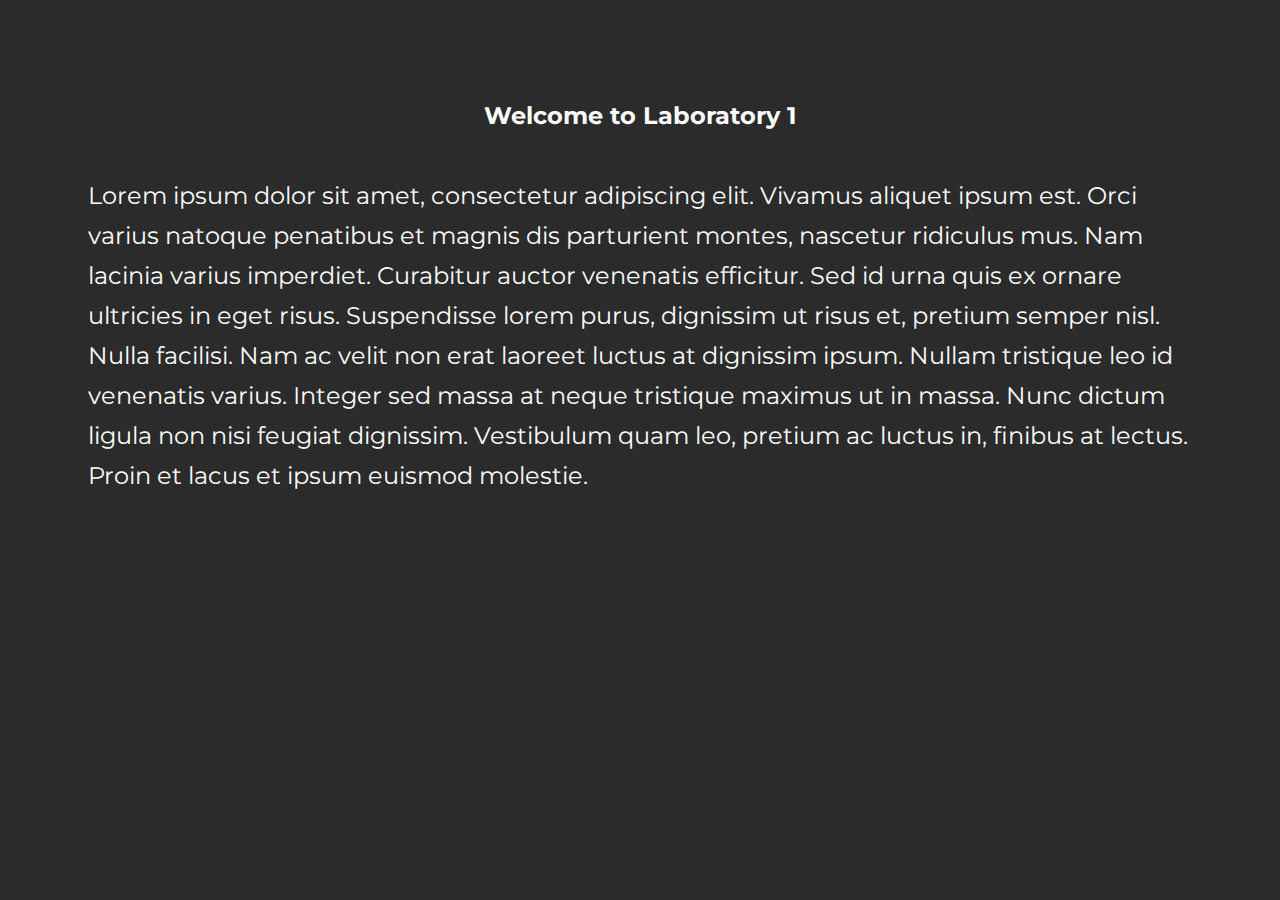
<file: index.html>
<!DOCTYPE html>
<html>
<head>
	<link rel="stylesheet" href="css/style.css">
	<title>Welcome to Internet Technology Fundamentals</title>
	<link href="https://fonts.googleapis.com/css2?family=Montserrat:wght@300&display=swap" rel="stylesheet">
	
</head>
<body>
	<div class="container">
		<h1>Welcome to Laboratory 1</h1>
		<p>
			Lorem ipsum dolor sit amet, consectetur adipiscing elit. Vivamus aliquet ipsum est. Orci varius natoque penatibus et magnis dis parturient montes, nascetur ridiculus mus. Nam lacinia varius imperdiet. Curabitur auctor venenatis efficitur. Sed id urna quis ex ornare ultricies in eget risus. Suspendisse lorem purus, dignissim ut risus et, pretium semper nisl. Nulla facilisi. Nam ac velit non erat laoreet luctus at dignissim ipsum. Nullam tristique leo id venenatis varius. Integer sed massa at neque tristique maximus ut in massa. Nunc dictum ligula non nisi feugiat dignissim. Vestibulum quam leo, pretium ac luctus in, finibus at lectus. Proin et lacus et ipsum euismod molestie.
		</p>
	</div>
</body>
</html>
</file>
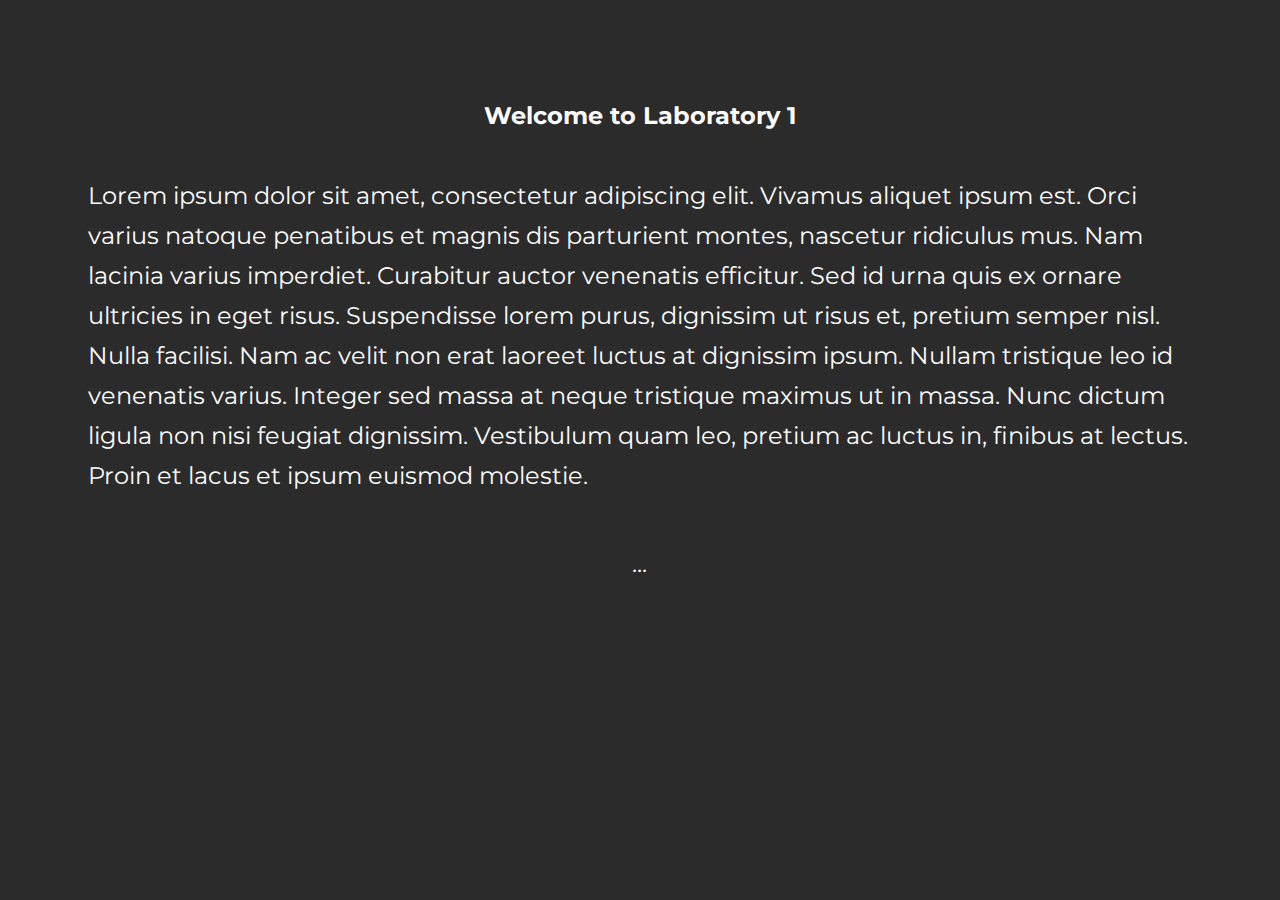
<file: lab1/index.html>
<!DOCTYPE html>
<html>
<head>
	<link rel="stylesheet" href="css/style.css">
	<title>Welcome to Internet Technology Fundamentals</title>
	<link href="https://fonts.googleapis.com/css2?family=Montserrat:wght@300&display=swap" rel="stylesheet">
	
</head>
<body>
	<div class="container">
		<h1>Welcome to Laboratory 1</h1>
		<p>
			Lorem ipsum dolor sit amet, consectetur adipiscing elit. Vivamus aliquet ipsum est. Orci varius natoque penatibus et magnis dis parturient montes, nascetur ridiculus mus. Nam lacinia varius imperdiet. Curabitur auctor venenatis efficitur. Sed id urna quis ex ornare ultricies in eget risus. Suspendisse lorem purus, dignissim ut risus et, pretium semper nisl. Nulla facilisi. Nam ac velit non erat laoreet luctus at dignissim ipsum. Nullam tristique leo id venenatis varius. Integer sed massa at neque tristique maximus ut in massa. Nunc dictum ligula non nisi feugiat dignissim. Vestibulum quam leo, pretium ac luctus in, finibus at lectus. Proin et lacus et ipsum euismod molestie.
		</p>
		<p><i>...</i></p>
	</div>
</body>
</html>
</file>
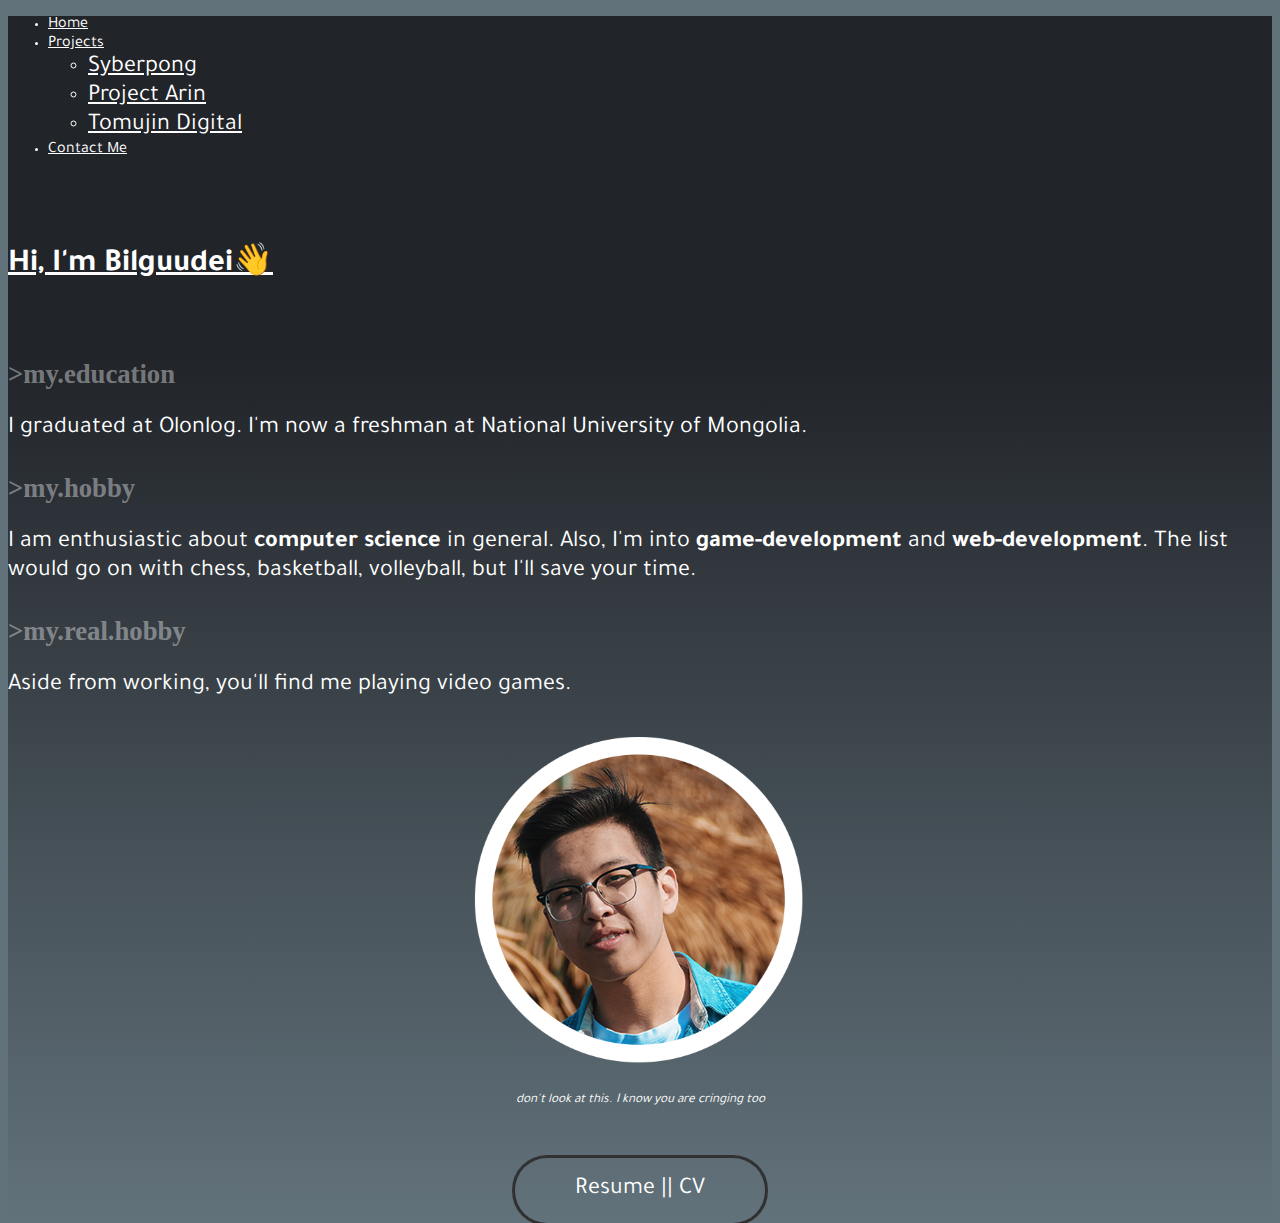
<file: lab2/index.html>
<!DOCTYPE html>
<html lang="en">
  <head>
    <!-- Required meta tags -->
    <meta charset="utf-8" />
    <meta name="viewport" content="width=device-width, initial-scale=1" />

    <!-- Bootstrap CSS -->
    <link
      href="https://cdn.jsdelivr.net/npm/bootstrap@5.0.0-beta2/dist/css/bootstrap.min.css"
      rel="stylesheet"
      integrity="sha384-BmbxuPwQa2lc/FVzBcNJ7UAyJxM6wuqIj61tLrc4wSX0szH/Ev+nYRRuWlolflfl"
      crossorigin="anonymous"
      />
    <link
      rel="stylesheet"
      href="https://cdn.jsdelivr.net/npm/bootstrap-icons@1.3.0/font/bootstrap-icons.css"
      />
    <link href="./style/main.css" rel="stylesheet" />

    <title>Lab2 - Portfolio</title>
  </head>
  <body>
    <div class="bodyish">
      <div class="container">
        <nav class="navbar navbar-expand-lg navbar-dark bg-gradient"
          style="padding: 0px;">
          <div class="container-fluid my-lg-2 justify-content-center shadow p-3
            mb-5 bg-dark rounded" style="margin:0px !important">
            <ul class="navbar-nav align-items-center">
              <li class="nav-item mx-sm-3 mx-md-5">
                <a class="navbar-brand active" aria-current="page" href="#">
                  Home
                </a>
              </li>

              <li class="nav-item dropdown mx-sm-3 mx-md-5">
                <a
                  class="navbar-brand dropdown-toggle"
                  id="navbarDropdownMenuLink"
                  role="button"
                  data-bs-toggle="dropdown"
                  aria-expanded="false"
                  href="">
                  Projects

                </a>
                <ul
                  class="dropdown-menu bg-dark dropdown-menu-dark"
                  aria-labelledby="navbarDropdownMenuLink">
                  <li>
                    <a
                      class="dropdown-item"
                      href="https://www.facebook.com/huuhyube"
                      target="_blank">Syberpong</a>
                  </li>
                  <li>
                    <a
                      class="dropdown-item"
                      href="https://projectarin.com/"
                      target="_blank">Project Arin</a>
                  </li>
                  <li>
                    <a
                      class="dropdown-item"
                      href="https://tomujin-digital-landing-page.vercel.app/"
                      target="_blank">Tomujin Digital</a>
                  </li>
                </ul>
              </li>

              <li class="nav-item mx-sm-3 mx-md-5">
                <a class="navbar-brand" href="subpages/contactme.html">
                  Contact Me
                </a>
              </li>
            </ul>
          </div>
        </nav>
        <div
          class="row align-content-center"
          style="margin-top: 80px; justify-content: start">
          <div class="col-md-8">
            <h1 class="display-2"><u>Hi, I'm Bilguudei👋</u></h1>
            <p class="" style="font-size: 30px; padding: 5px 0"></p>
            <h1 class="display-6"><small>>my.education</small></h1>
            <p class="" style="font-size: 24px; padding: 0px 0">
              I graduated at Olonlog. I'm now a freshman at National University
              of Mongolia.
            </p>
            <h1 class="display-6"><small>>my.hobby</small></h1>
            <p class="" style="font-size: 24px; padding: 0px 0">
              I am enthusiastic about <b>computer science</b> in general. Also,
              I'm into <b>game-development</b> and <b>web-development</b>. The
              list would go on with chess, basketball, volleyball, but I'll save
              your time.
            </p>
            <h1 class="display-6"><small>>my.real.hobby</small></h1>
            <p class="" style="font-size: 24px; padding: 0px 0">
              Aside from working, you'll find me playing video games.
            </p>
          </div>
          <div class="col-md-4 centerDiv">
            <img
              class="imageB"
              src="./assets/portfolioPhoto.png"
              alt="this is a picture of mine"
              width="350px"
              />
            <p>
              <i><small>don't look at this. I know you are cringing too</small></i>
            </p>
          </div>
          <div class="mybtndiv"><a target="_blank" href="https://bilguudeiblgd.github.io/Internet-Technology/lab4/" class="btn-dark btn-outline-light border-dark mybtn">Resume || CV</a></div>

        </div>
        
        
      </div>
      <script
        src="https://cdn.jsdelivr.net/npm/bootstrap@5.0.0-beta2/dist/js/bootstrap.bundle.min.js"
        integrity="sha384-b5kHyXgcpbZJO/tY9Ul7kGkf1S0CWuKcCD38l8YkeH8z8QjE0GmW1gYU5S9FOnJ0"
        crossorigin="anonymous"></script>
    </div>
  </body>
</html>
</file>
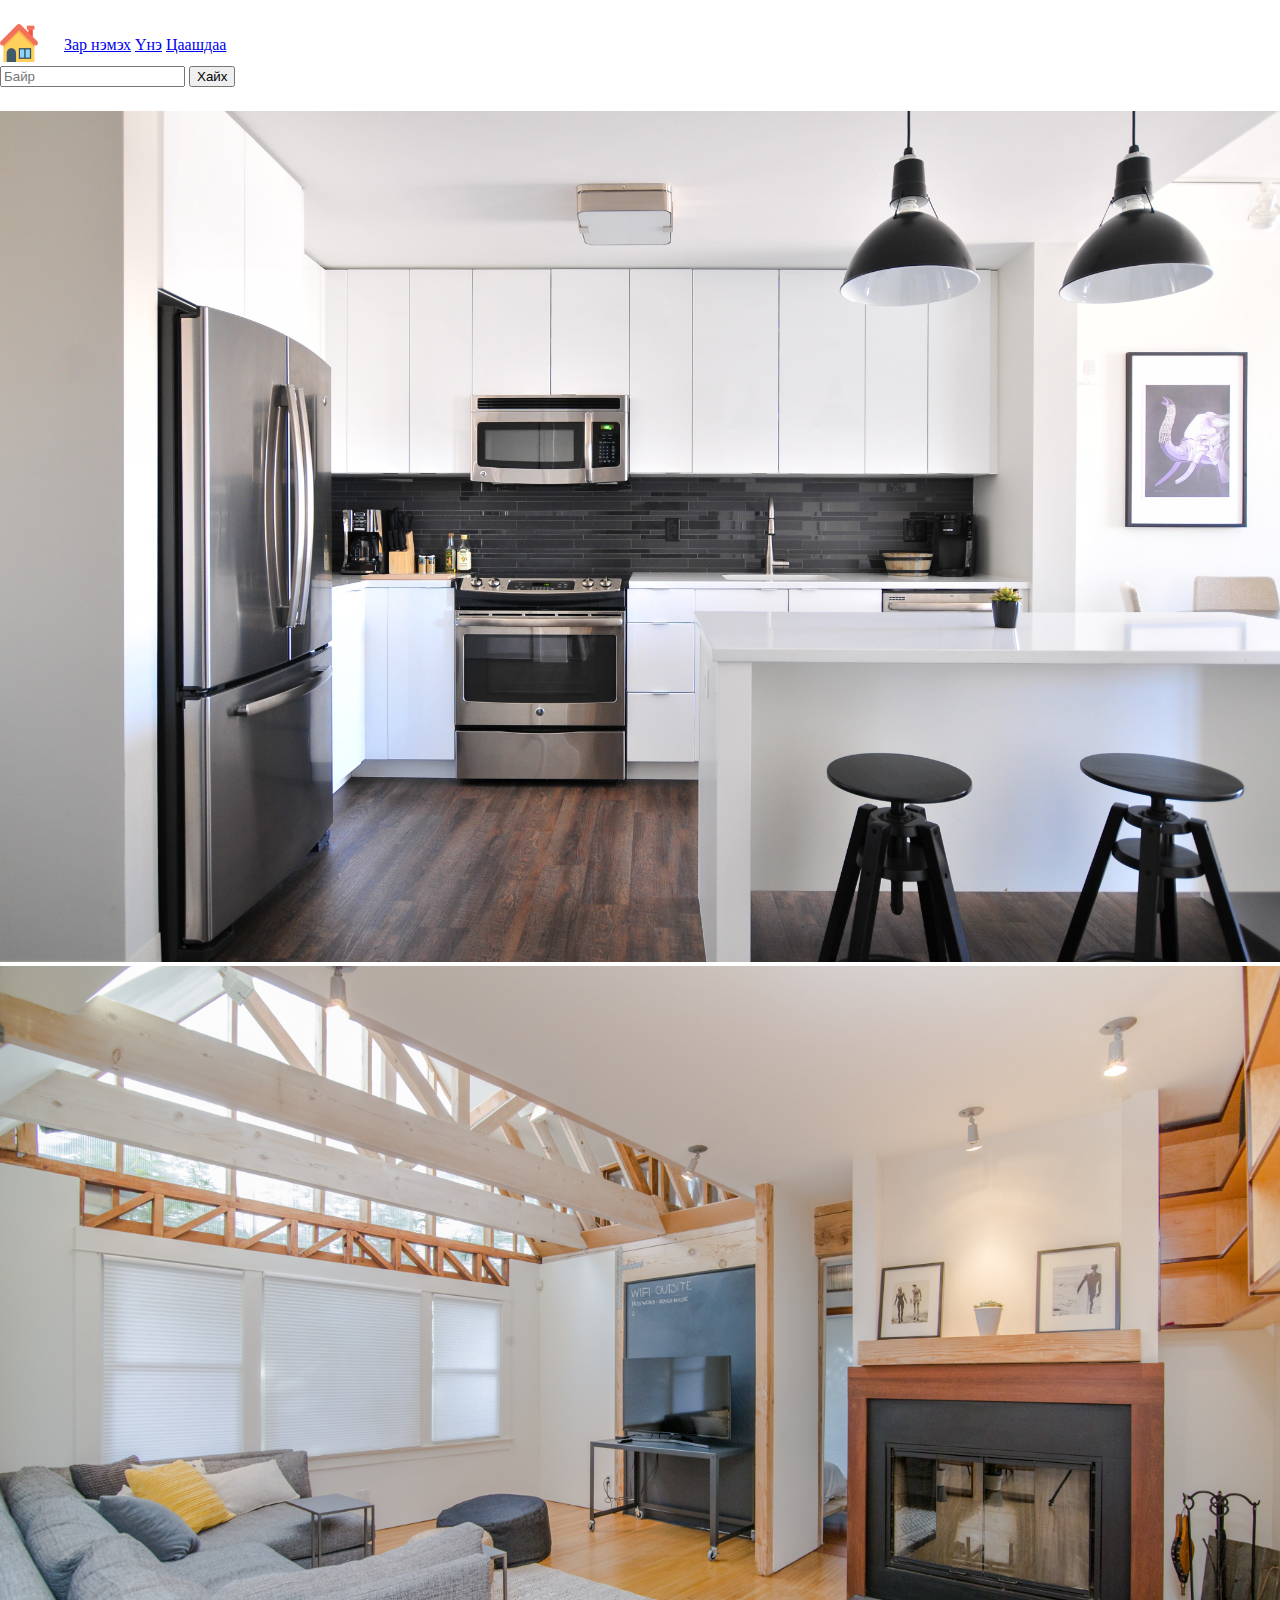
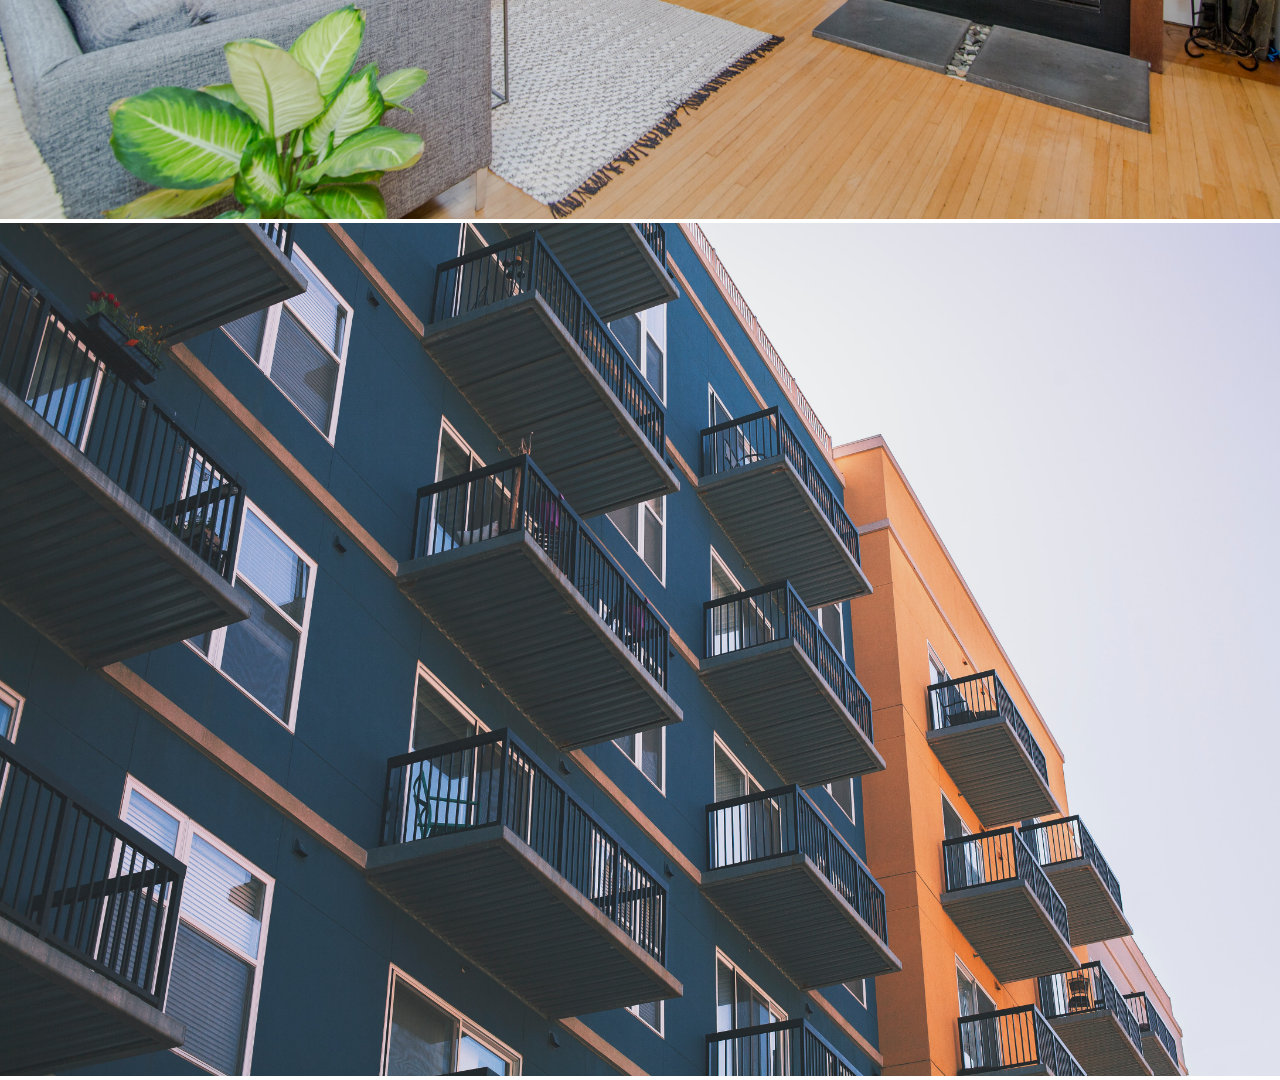
<file: lab3/index.html>
<!DOCTYPE html>
<html lang="en">
    <head>
        <meta charset="UTF-8">
        <meta http-equiv="X-UA-Compatible" content="IE=edge">
        <meta name="viewport" content="width=device-width, initial-scale=1.0">
        <link
            href="https://cdn.jsdelivr.net/npm/bootstrap@5.0.0-beta2/dist/css/bootstrap.min.css"
            rel="stylesheet"
            integrity="sha384-BmbxuPwQa2lc/FVzBcNJ7UAyJxM6wuqIj61tLrc4wSX0szH/Ev+nYRRuWlolflfl"
            crossorigin="anonymous">
        <link rel="stylesheet" href="style/global.css">
        <title>Зар</title>
    </head>
    <body>
        <div class="place" style="margin-top: 24px;"></div>
        <nav class="navbar fixed-top navbar-light bg-light px-2">
            <div class="container space-between">
                <div class="firstNav">
                    <a class="navbar-brand" href="#"><img src="assets/house.png"
                            style="width: 60%;"></a>
                    <div class="navbar-nav space-between">
                        <a class="nav-link mx-3" href="./pages/form.html">Зар нэмэх</a>
                        <a class="nav-link disabled mx-3" href="#">Үнэ</a>
                        <a class="nav-link disabled mx-3" href="#" tabindex="-1"
                            aria-disabled="true">Цаашдаа</a>
                    </div>
                </div>
                <form class="d-flex">
                    <input class="form-control me-2" type="search"
                        placeholder="Байр" aria-label="Search">
                    <button class="btn btn-outline-success" type="submit">Хайх</button>
                </form>

            </div>

        </nav>
        
        <div class="houses">
            <div class="container px-2" style="margin-top: 24px !important;">
                <div class="row mt-5 mx-4">
                    <div class="col col-sm-12 col-md-12 col-lg-6 px-0">
                        <a href="pages/photo1.html"><img src="assets/photo1.jpg" style="width: 100%;"></a>
                    </div>
                    <div class="col col-sm-12 col-md-12 col-lg-6 px-0">
                        <a href="pages/photo2.html"><img src="assets/photo2.jpg" style="width: 100%;"></a>
                    </div>
                </div>
                <div class="row mx-4">
                    <div class="col px-0">
                        <a href="pages/photo3.html"><img src="assets/photo3.jpg" style="width: 100%;"></a>
                    </div>
                </div>

            </div>
        </div>
        <script
            src="https://cdn.jsdelivr.net/npm/bootstrap@5.0.0-beta2/dist/js/bootstrap.bundle.min.js"
            integrity="sha384-b5kHyXgcpbZJO/tY9Ul7kGkf1S0CWuKcCD38l8YkeH8z8QjE0GmW1gYU5S9FOnJ0"
            crossorigin="anonymous"></script>
    </body>
</html>
</file>
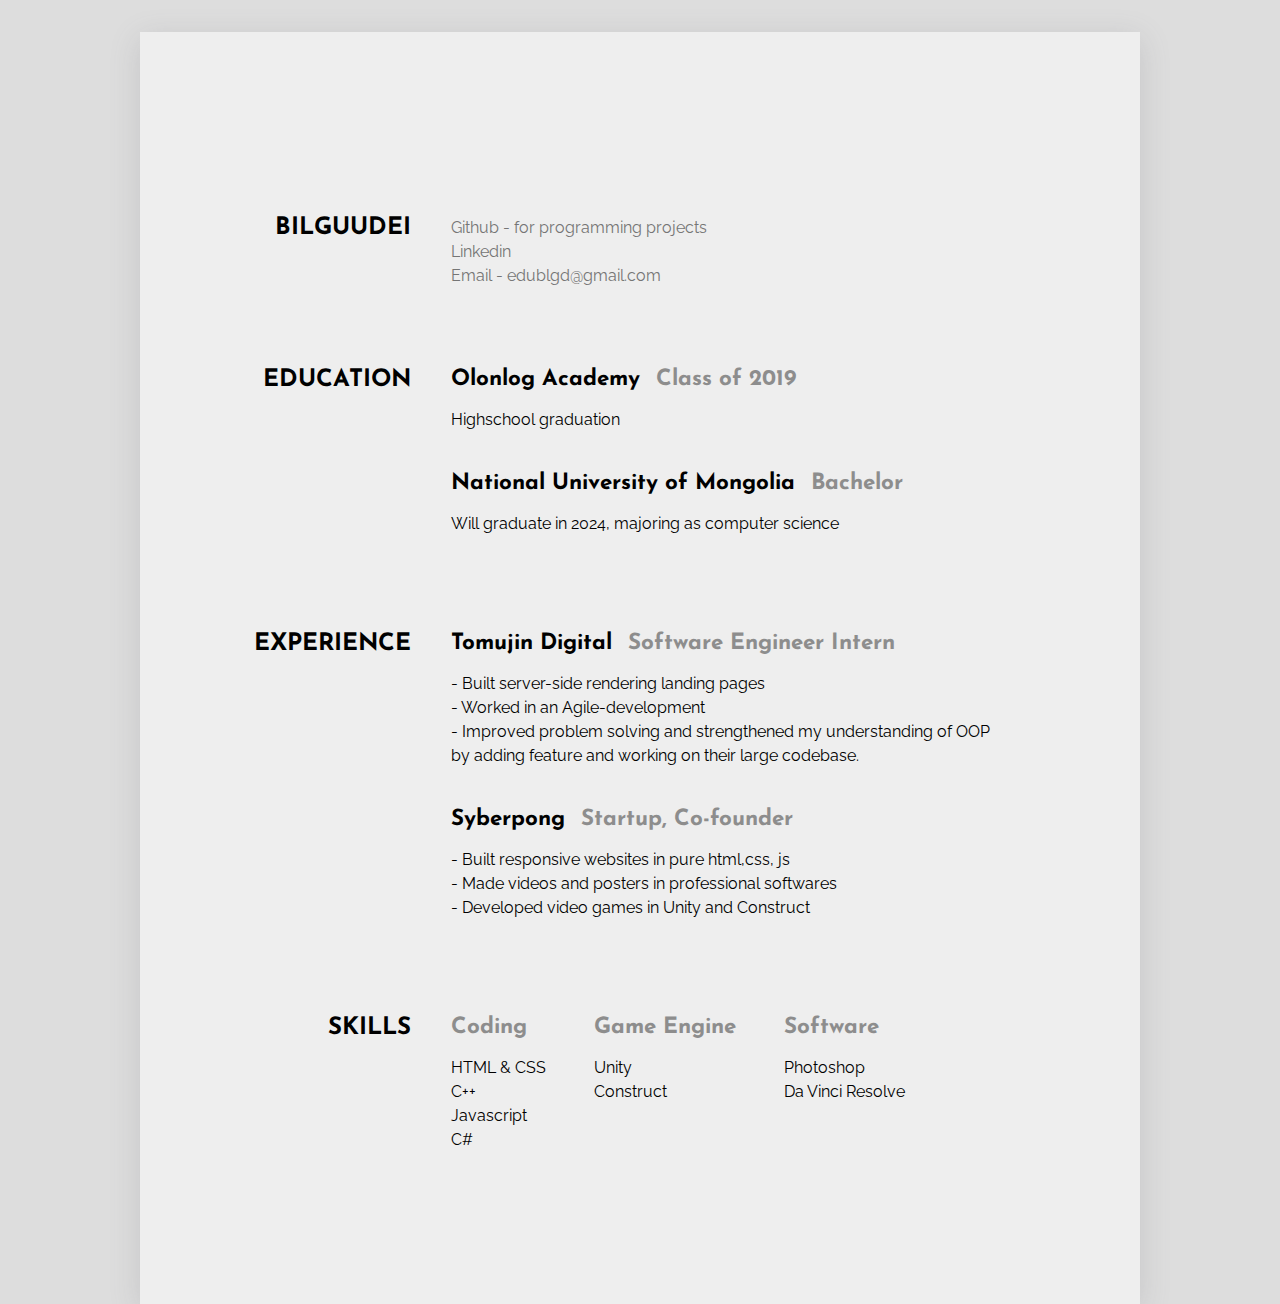
<file: lab4/index.html>
<!DOCTYPE html>
<html lang="en">
    <head>
        <meta charset="UTF-8" />
        <meta name="viewport" content="width=device-width, initial-scale=1.0" />
        <link rel="stylesheet" href="styles/main.css" />
        <title>CV|Resume</title>
    </head>
    <body>
        <div class="container margin_top">
            <header>
                <div class="group">
                    <div class="title"><h1>Bilguudei</h1></div>
                    <div class="content">
                        <div class="content-paragraph" style="margin: 0
                            !important">
                            <p>
                                <a class="link"
                                    href="https://github.com/bilguudeiblgd/"
                                    target="_blank">Github - for programming
                                    projects</a>
                            </p>
                            <p>
                                <a class="link"
                                    href="https://www.linkedin.com/in/bilguudei-baljinnyam-1bb8a4176/"
                                    target="_blank">Linkedin</a>
                            </p>
                            <p>
                                <a class="link" href="mailto:edublgd@gmail.com">Email
                                    -
                                    edublgd@gmail.com</a>
                            </p>
                        </div>
                    </div>
                </div>
            </header>
            <div class="group">
                <div class="title"><h1>Education</h1></div>
                <div class="content">
                    <div class="content-title inline_block">
                        <h2 class="inline_block">
                            Olonlog Academy
                            <h3 class="inline_block transparent_title">Class of
                                2019</h3>
                        </h2>
                    </div>
                    <div class="content-paragraph">
                        <p>Highschool graduation</p>
                    </div>
                    <div class="content-title inline_block">
                        <h2 class="inline_block">
                            National University of Mongolia
                            <h3 class="inline_block transparent_title">Bachelor</h3>
                        </h2>
                    </div>
                    <div class="content-paragraph">
                        <p>Will graduate in 2024, majoring as computer science</p>
                    </div>
                </div>
            </div>
            <div class="group">
                <div class="title"><h1>Experience</h1></div>
                <div class="content">
                    <div class="content-title inline_block">
                        <h2 class="inline_block">
                            Tomujin Digital
                            <h3 class="inline_block transparent_title">Software
                                Engineer Intern</h3>
                        </h2>
                    </div>
                    <div class="content-paragraph">
                        <p>- Built server-side rendering landing pages</p>
                        <p>- Worked in an Agile-development</p>
                        <p>- Improved problem solving and strengthened my
                            understanding of OOP by adding feature and working
                            on their large codebase.</p>
                    </div>
                    <div class="content-title inline_block">
                        <h2 class="inline_block">
                            Syberpong
                            <h3 class="inline_block transparent_title">Startup,
                                Co-founder</h3>
                        </h2>
                    </div>
                    <div class="content-paragraph">
                        <p>- Built responsive websites in pure html,css, js</p>
                        <p>- Made videos and posters in professional softwares</p>
                        <p>- Developed video games in Unity and Construct</p>
                    </div>
                </div>
            </div>
            <div class="group margin_bottom">
                <div class="title"><h1>Skills</h1></div>
                <div class="content">
                    <div class="content-skill inline_block">
                            <div class="skill-card">
                                <h3 class="inline_block">Coding</h3>
                                <div class="skill-card-list">
                                    <p>HTML & CSS</p>
                                    <p>C++</p>
                                    <p>Javascript</p>
                                    <p>C#</p>
                                </div>
                            </div>
                            <div class="skill-card">
                                <h3 class="inline_block">Game Engine</h3>
                                <div class="skill-card-list">
                                    <p>Unity</p>
                                    <p>Construct</p>
                                    
                                </div>
                            </div>
                            <div class="skill-card">
                                <h3 class="inline_block">Software</h3>
                                <div class="skill-card-list">
                                    <p>Photoshop</p>
                                    <p>Da Vinci Resolve</p>
                                    
                                </div>
                            </div>
                            
                    </div>
                </div>
            </div>
        </div>
    </body>
</html>
</file>
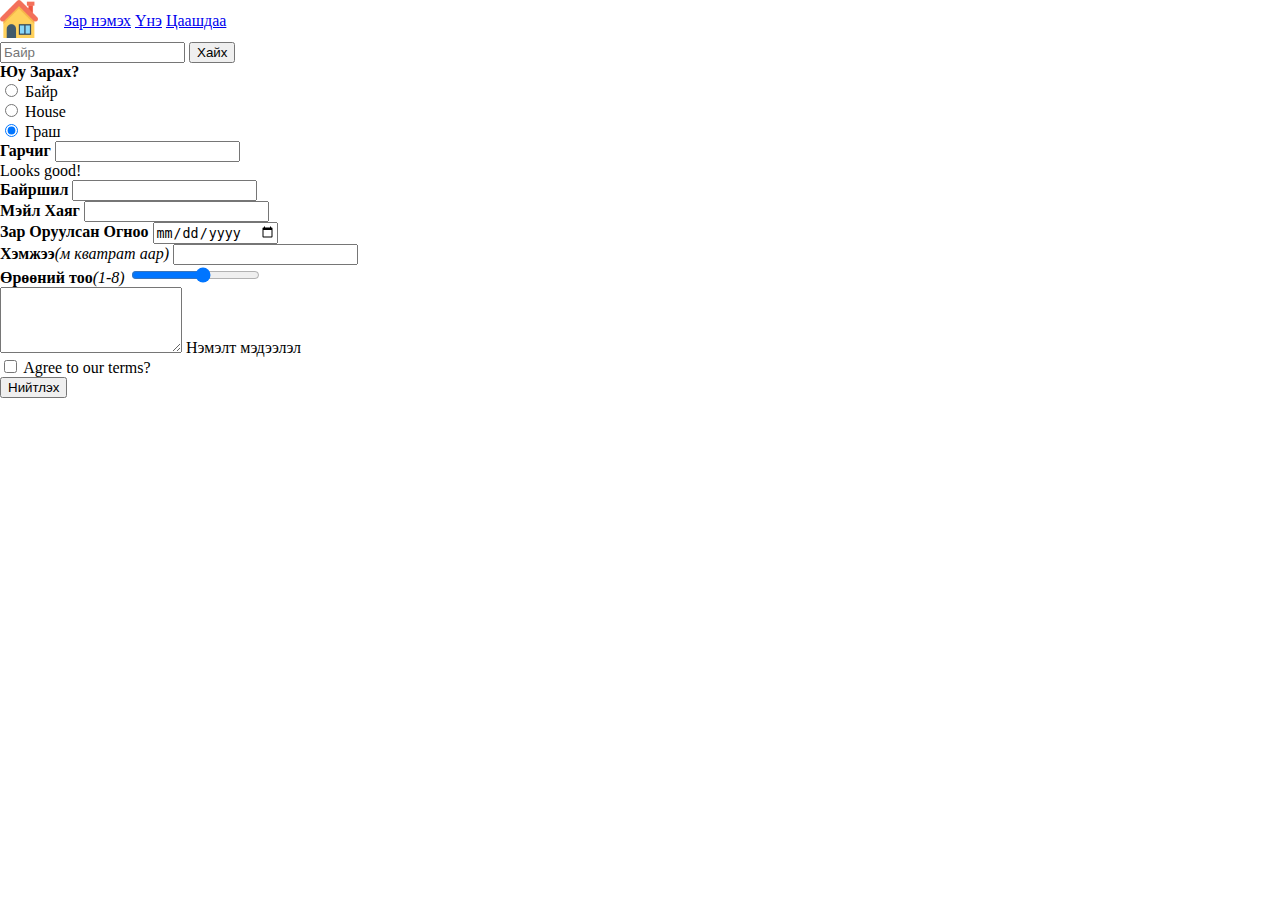
<file: lab3/pages/form.html>
<!DOCTYPE html>
<html lang="en">
    <head>
        <meta charset="UTF-8">
        <meta http-equiv="X-UA-Compatible" content="IE=edge">
        <meta name="viewport" content="width=device-width, initial-scale=1.0">
        <link
            href="https://cdn.jsdelivr.net/npm/bootstrap@5.0.0-beta2/dist/css/bootstrap.min.css"
            rel="stylesheet"
            integrity="sha384-BmbxuPwQa2lc/FVzBcNJ7UAyJxM6wuqIj61tLrc4wSX0szH/Ev+nYRRuWlolflfl"
            crossorigin="anonymous">
        <link rel="stylesheet" href="../style/global.css">
        <title>Зар</title>
    </head>
    <body>
        <nav class="navbar fixed-top navbar-light bg-light px-2">
            <div class="container space-between">
                <div class="firstNav">
                    <a class="navbar-brand" href="../index.html"><img
                            src="../assets/house.png"
                            style="width: 60%;"></a>
                    <div class="navbar-nav space-between">
                        <a class="nav-link mx-3" href="#">Зар нэмэх</a>
                        <a class="nav-link mx-3 disabled" href="#">Үнэ</a>
                        <a class="nav-link disabled mx-3" href="#" tabindex="-1"
                            aria-disabled="true">Цаашдаа</a>
                    </div>
                </div>
                <form class="d-flex">
                    <input class="form-control me-2" type="search"
                        placeholder="Байр" aria-label="Search">
                    <button class="btn btn-outline-success" type="submit">Хайх</button>
                </form>

            </div>

        </nav>

        <div class="container-sm my-5 pt-5" style="max-width: 650px;">
            <form class="needs-validation">

                <div class="row mb-4">
                    <div class="col">
                        <label class="form-label" for="ulHudluh"><b>Юу Зарах?</b></label>
                        <div class="form-check">
                            <input class="form-check-input" type="radio"
                                name="ulHudluh" id="bair">
                            <label class="form-check-label"
                                for="bair">
                                Байр
                            </label>
                        </div>
                        <div class="form-check">
                            <input class="form-check-input" type="radio"
                                name="ulHudluh" id="house" checked>
                            <label class="form-check-label"
                                for="house">
                                House
                            </label>
                        </div>
                        <div class="form-check">
                            <input class="form-check-input" type="radio"
                                name="ulHudluh" id="grash" checked>
                            <label class="form-check-label"
                                for="grash">
                                Граш
                            </label>
                        </div>
                    </div>
                </div>

                <!-- Text input -->
                <div class="form-outline mb-4">
                    <label class="form-label" for="garchig"><b>Гарчиг</b></label>
                    <input type="text" id="garchig" class="form-control" required
                        />
                        <div class="valid-feedback">
                            Looks good!
                          </div>
                </div>

                <!-- Text input -->
                <div class="form-outline mb-4">
                    <label class="form-label" for="bairshil"><b>Байршил</b></label>
                    <input type="text" id="bairshil" class="form-control" required
                        />

                </div>

                <!-- Email input -->
                <div class="form-outline mb-4">
                    <label class="form-label" for="email"><b>Мэйл Хаяг</b></label>
                    <input type="email" id="email" class="form-control" required
                        />
                </div>

                <!-- Number input -->
                <div class="form-outline mb-4">
                    <label class="form-label" for="ognoo"><b>Зар
                            Оруулсан Огноо</b></label>
                    <input type="date" id="ognoo" class="form-control" required
                        />

                </div>
                <div class="form-outline mb-4">
                    <label class="form-label" for="size"><b>Хэмжээ</b><i>(м
                            кватрат аар)</i></label>
                    <input type="number" id="size" class="form-control" required
                        />

                </div>

                
                <div class="form-outline mb-4">
                    <label for="customRange2" class="form-label"><b>Өрөөний тоо</b><i>(1-8)</i></label>
                    <input type="range" class="form-range" min="1" max="8"/>
                </div>
                
                <!-- Message input -->
                <div class="form-outline mb-4">
                    <textarea class="form-control" id="form6Example7" rows="4"></textarea>
                    <label class="form-label" for="form6Example7">Нэмэлт мэдээлэл</label>
                </div>

                <!-- Checkbox -->
                <div class="form-check d-flex justify-content-center mb-4">
                    <input
                        class="form-check-input me-2"
                        type="checkbox"
                        value=""
                        id="form6Example8"
                        unchecked required
                        />
                    <label class="form-check-label" for="form6Example8"> Agree to our terms? </label>
                </div>

                <!-- Submit button -->
                <button type="submit" class="btn btn-primary btn-block mb-4">Нийтлэх
                    </button>
            </form>
        </div>

        <script
            src="https://cdn.jsdelivr.net/npm/bootstrap@5.0.0-beta2/dist/js/bootstrap.bundle.min.js"
            integrity="sha384-b5kHyXgcpbZJO/tY9Ul7kGkf1S0CWuKcCD38l8YkeH8z8QjE0GmW1gYU5S9FOnJ0"
            crossorigin="anonymous"></script>
    </body>
</html>
</file>
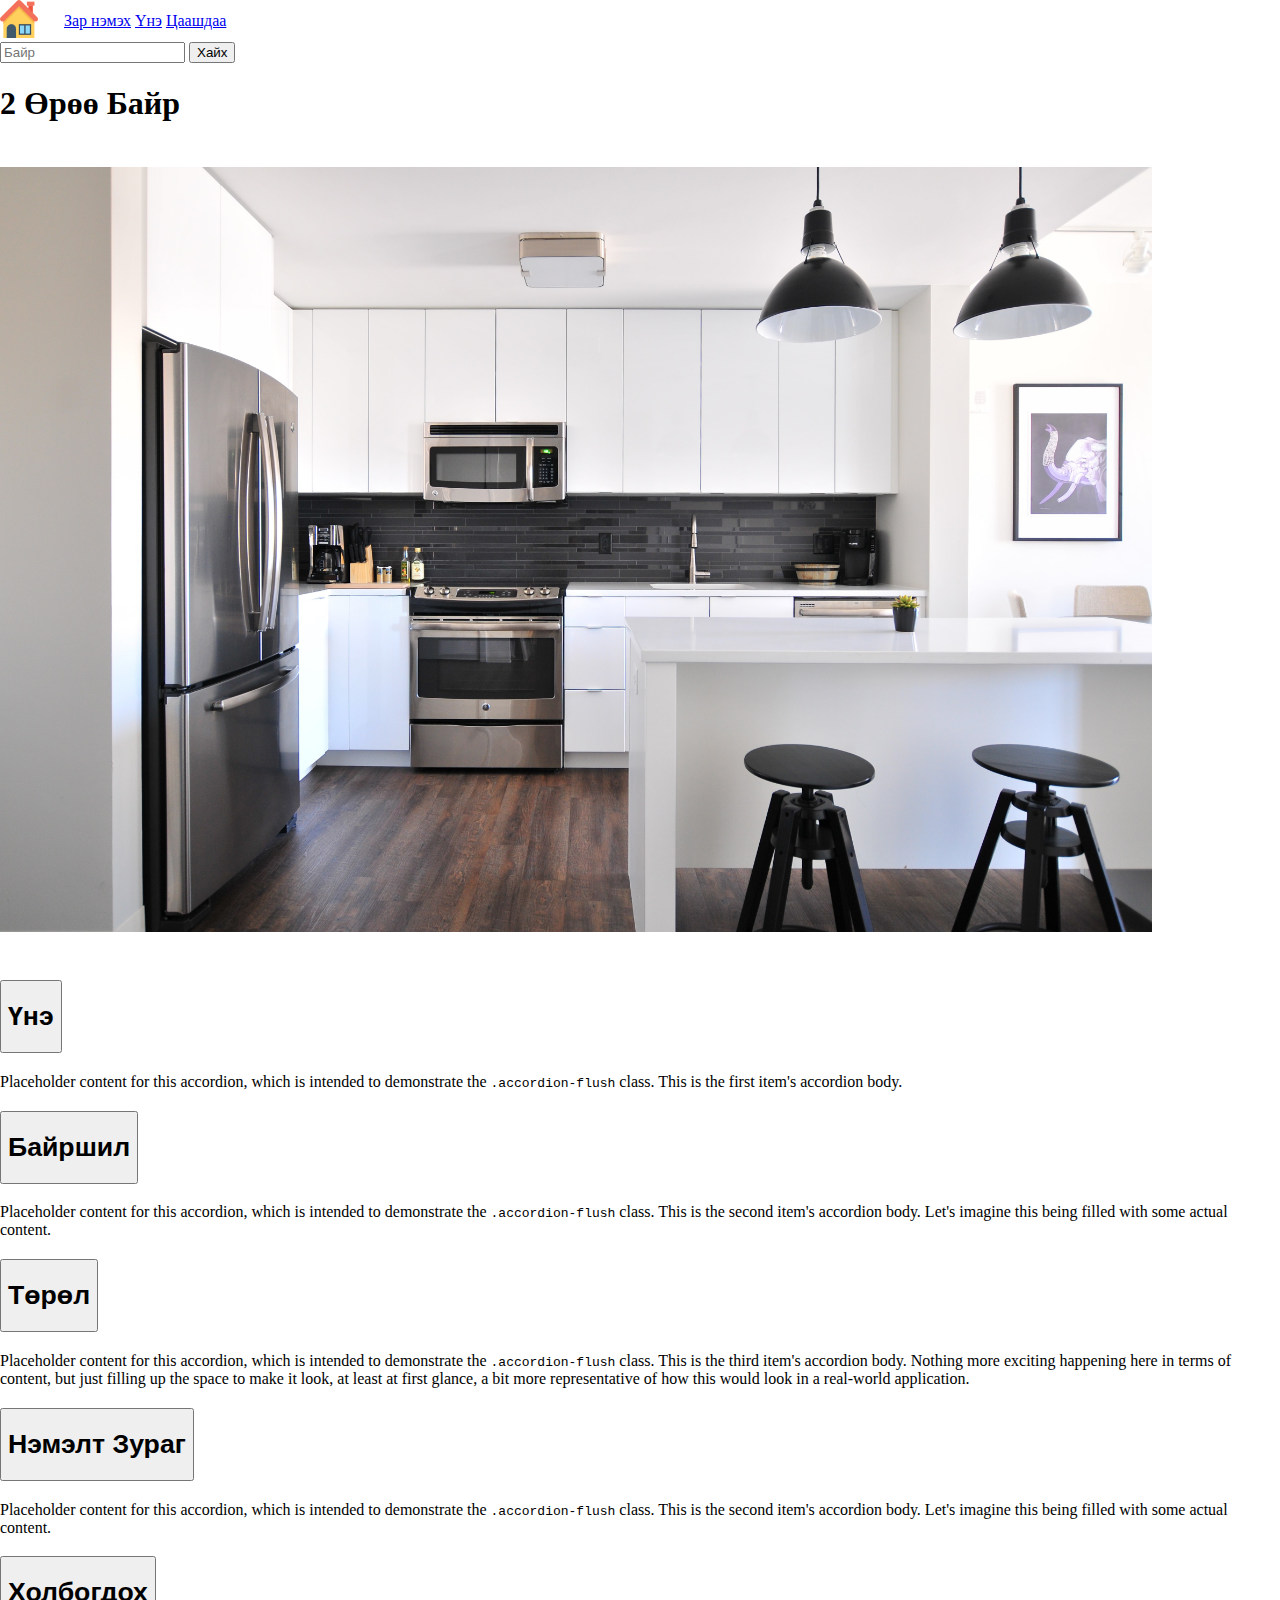
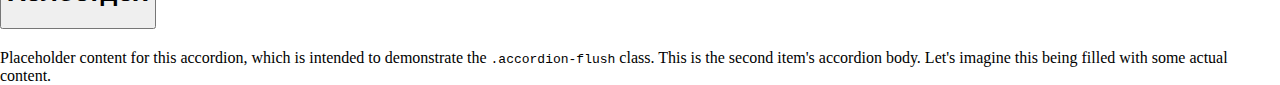
<file: lab3/pages/photo1.html>
<!DOCTYPE html>
<html lang="en">
    <head>
        <meta charset="UTF-8">
        <meta http-equiv="X-UA-Compatible" content="IE=edge">
        <meta name="viewport" content="width=device-width, initial-scale=1.0">
        <link
            href="https://cdn.jsdelivr.net/npm/bootstrap@5.0.0-beta2/dist/css/bootstrap.min.css"
            rel="stylesheet"
            integrity="sha384-BmbxuPwQa2lc/FVzBcNJ7UAyJxM6wuqIj61tLrc4wSX0szH/Ev+nYRRuWlolflfl"
            crossorigin="anonymous">
        <link rel="stylesheet" href="../style/global.css">
        <title>Зар</title>
    </head>
    <body>
        <nav class="navbar fixed-top navbar-light bg-light px-2">
            <div class="container space-between">
                <div class="firstNav">
                    <a class="navbar-brand" href="../index.html"><img src="../assets/house.png"
                            style="width: 60%;"></a>
                    <div class="navbar-nav space-between">
                        <a class="nav-link mx-3" href="./form.html">Зар нэмэх</a>
                        <a class="nav-link mx-3 disabled" href="#">Үнэ</a>
                        <a class="nav-link disabled mx-3" href="#" tabindex="-1"
                            aria-disabled="true">Цаашдаа</a>
                    </div>
                </div>
                <form class="d-flex">
                    <input class="form-control me-2" type="search"
                        placeholder="Байр" aria-label="Search">
                    <button class="btn btn-outline-success" type="submit">Хайх</button>
                </form>

            </div>

        </nav>
       

        </div>
        <div class="container mt-5 py-4">
            <h1 class="display-1"><b>2 Өрөө Байр</b></h1>
            <img src="../assets/photo1.jpg" style="width: 90%; margin: 24px 0px;">
            <div class="accordion accordion-flush py-5" id="accordionFlushExample">
                <div class="accordion-item">
                  <h2 class="accordion-header" id="flush-headingOne">
                    <button class="accordion-button collapsed" type="button" data-bs-toggle="collapse" data-bs-target="#flush-collapseOne" aria-expanded="false" aria-controls="flush-collapseOne">
                     <h1 class="display-6"> Үнэ</h1>
                    </button>
                  </h2>
                  <div id="flush-collapseOne" class="accordion-collapse collapse" aria-labelledby="flush-headingOne" data-bs-parent="#accordionFlushExample">
                    <div class="accordion-body">Placeholder content for this accordion, which is intended to demonstrate the <code>.accordion-flush</code> class. This is the first item's accordion body.</div>
                  </div>
                </div>
                <div class="accordion-item">
                  <h2 class="accordion-header" id="flush-headingTwo">
                    <button class="accordion-button collapsed" type="button" data-bs-toggle="collapse" data-bs-target="#flush-collapseTwo" aria-expanded="false" aria-controls="flush-collapseTwo">
                        <h1 class="display-6"> Байршил</h1>
                    </button>
                  </h2>
                  <div id="flush-collapseTwo" class="accordion-collapse collapse" aria-labelledby="flush-headingTwo" data-bs-parent="#accordionFlushExample">
                    <div class="accordion-body">Placeholder content for this accordion, which is intended to demonstrate the <code>.accordion-flush</code> class. This is the second item's accordion body. Let's imagine this being filled with some actual content.</div>
                  </div>
                </div>
                <div class="accordion-item">
                  <h2 class="accordion-header" id="flush-headingThree">
                    <button class="accordion-button collapsed" type="button" data-bs-toggle="collapse" data-bs-target="#flush-collapseThree" aria-expanded="false" aria-controls="flush-collapseThree">
                        <h1 class="display-6"> Төрөл</h1>
                    </button>
                  </h2>
                  <div id="flush-collapseThree" class="accordion-collapse collapse" aria-labelledby="flush-headingThree" data-bs-parent="#accordionFlushExample">
                    <div class="accordion-body">Placeholder content for this accordion, which is intended to demonstrate the <code>.accordion-flush</code> class. This is the third item's accordion body. Nothing more exciting happening here in terms of content, but just filling up the space to make it look, at least at first glance, a bit more representative of how this would look in a real-world application.</div>
                  </div>
                </div>
                <div class="accordion-item">
                    <h2 class="accordion-header" id="flush-headingFour">
                      <button class="accordion-button collapsed" type="button" data-bs-toggle="collapse" data-bs-target="#flush-collapseFour" aria-expanded="false" aria-controls="flush-collapseFour">
                          <h1 class="display-6"> Нэмэлт Зураг</h1>
                      </button>
                    </h2>
                    <div id="flush-collapseFour" class="accordion-collapse collapse" aria-labelledby="flush-headingFour" data-bs-parent="#accordionFlushExample">
                      <div class="accordion-body">Placeholder content for this accordion, which is intended to demonstrate the <code>.accordion-flush</code> class. This is the second item's accordion body. Let's imagine this being filled with some actual content.</div>
                    </div>
                  </div>
                  <div class="accordion-item">
                    <h2 class="accordion-header" id="flush-headingFive">
                      <button class="accordion-button collapsed" type="button" data-bs-toggle="collapse" data-bs-target="#flush-collapseFive" aria-expanded="false" aria-controls="flush-collapseFive">
                          <h1 class="display-6"> Холбогдох</h1>
                      </button>
                    </h2>
                    <div id="flush-collapseFive" class="accordion-collapse collapse" aria-labelledby="flush-headingFive" data-bs-parent="#accordionFlushExample">
                      <div class="accordion-body">Placeholder content for this accordion, which is intended to demonstrate the <code>.accordion-flush</code> class. This is the second item's accordion body. Let's imagine this being filled with some actual content.</div>
                    </div>
                  </div>
              </div>
              
          </div>
          
        </div>
        <script
            src="https://cdn.jsdelivr.net/npm/bootstrap@5.0.0-beta2/dist/js/bootstrap.bundle.min.js"
            integrity="sha384-b5kHyXgcpbZJO/tY9Ul7kGkf1S0CWuKcCD38l8YkeH8z8QjE0GmW1gYU5S9FOnJ0"
            crossorigin="anonymous"></script>
    </body>
</html>
</file>
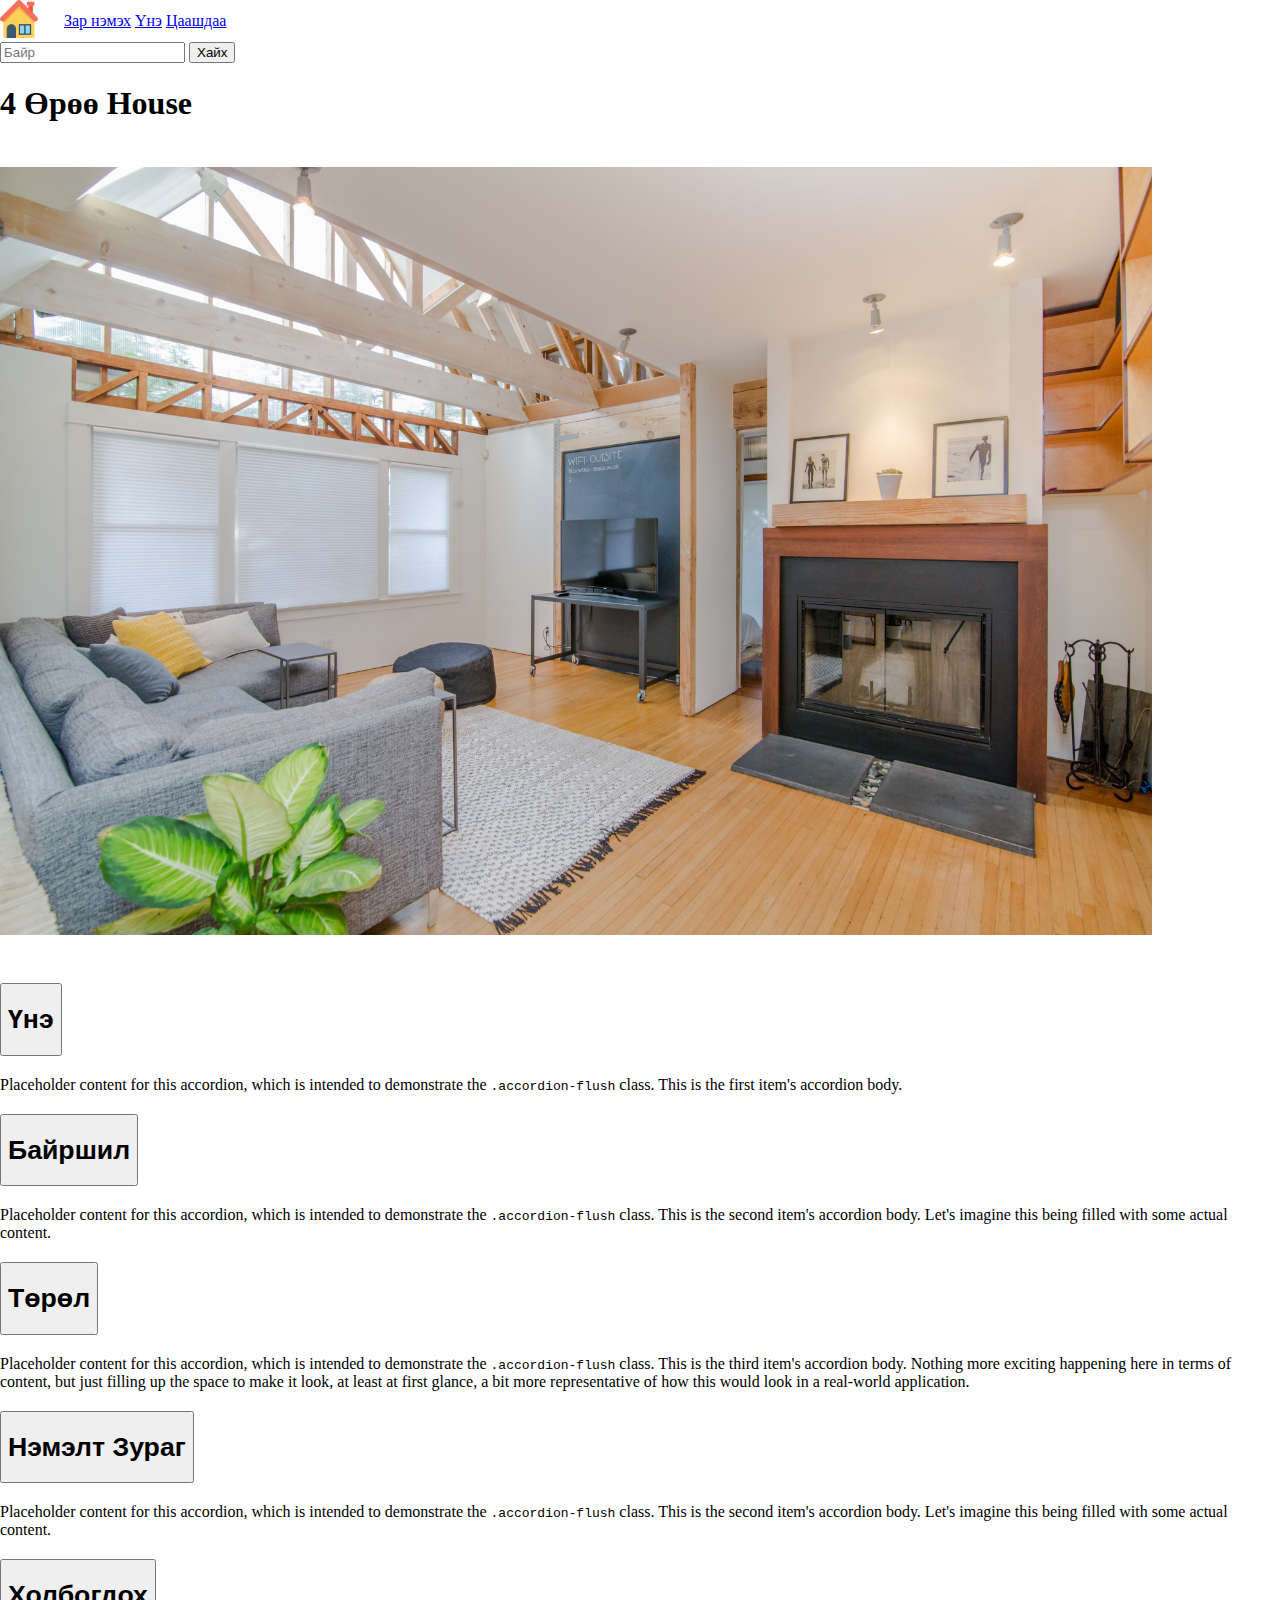
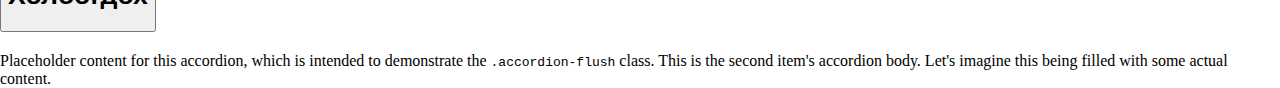
<file: lab3/pages/photo2.html>
<!DOCTYPE html>
<html lang="en">
    <head>
        <meta charset="UTF-8">
        <meta http-equiv="X-UA-Compatible" content="IE=edge">
        <meta name="viewport" content="width=device-width, initial-scale=1.0">
        <link
            href="https://cdn.jsdelivr.net/npm/bootstrap@5.0.0-beta2/dist/css/bootstrap.min.css"
            rel="stylesheet"
            integrity="sha384-BmbxuPwQa2lc/FVzBcNJ7UAyJxM6wuqIj61tLrc4wSX0szH/Ev+nYRRuWlolflfl"
            crossorigin="anonymous">
        <link rel="stylesheet" href="../style/global.css">
        <title>Зар</title>
    </head>
    <body>
        <nav class="navbar fixed-top navbar-light bg-light px-2">
            <div class="container space-between">
                <div class="firstNav">
                    <a class="navbar-brand" href="../index.html"><img src="../assets/house.png"
                            style="width: 60%;"></a>
                    <div class="navbar-nav space-between">
                      <a class="nav-link mx-3" href="./form.html">Зар нэмэх</a>
                      <a class="nav-link mx-3 disabled" href="#">Үнэ</a>
                        <a class="nav-link disabled mx-3" href="#" tabindex="-1"
                            aria-disabled="true">Цаашдаа</a>
                    </div>
                </div>
                <form class="d-flex">
                    <input class="form-control me-2" type="search"
                        placeholder="Байр" aria-label="Search">
                    <button class="btn btn-outline-success" type="submit">Хайх</button>
                </form>

            </div>

        </nav>
       

        </div>
        <div class="container mt-5 py-4">
            <h1 class="display-1"><b>4 Өрөө House</b></h1>
            <img src="../assets/photo2.jpg" style="width: 90%; margin: 24px 0px;">
            <div class="accordion accordion-flush py-5" id="accordionFlushExample">
                <div class="accordion-item">
                  <h2 class="accordion-header" id="flush-headingOne">
                    <button class="accordion-button collapsed" type="button" data-bs-toggle="collapse" data-bs-target="#flush-collapseOne" aria-expanded="false" aria-controls="flush-collapseOne">
                     <h1 class="display-6"> Үнэ</h1>
                    </button>
                  </h2>
                  <div id="flush-collapseOne" class="accordion-collapse collapse" aria-labelledby="flush-headingOne" data-bs-parent="#accordionFlushExample">
                    <div class="accordion-body">Placeholder content for this accordion, which is intended to demonstrate the <code>.accordion-flush</code> class. This is the first item's accordion body.</div>
                  </div>
                </div>
                <div class="accordion-item">
                  <h2 class="accordion-header" id="flush-headingTwo">
                    <button class="accordion-button collapsed" type="button" data-bs-toggle="collapse" data-bs-target="#flush-collapseTwo" aria-expanded="false" aria-controls="flush-collapseTwo">
                        <h1 class="display-6"> Байршил</h1>
                    </button>
                  </h2>
                  <div id="flush-collapseTwo" class="accordion-collapse collapse" aria-labelledby="flush-headingTwo" data-bs-parent="#accordionFlushExample">
                    <div class="accordion-body">Placeholder content for this accordion, which is intended to demonstrate the <code>.accordion-flush</code> class. This is the second item's accordion body. Let's imagine this being filled with some actual content.</div>
                  </div>
                </div>
                <div class="accordion-item">
                  <h2 class="accordion-header" id="flush-headingThree">
                    <button class="accordion-button collapsed" type="button" data-bs-toggle="collapse" data-bs-target="#flush-collapseThree" aria-expanded="false" aria-controls="flush-collapseThree">
                        <h1 class="display-6"> Төрөл</h1>
                    </button>
                  </h2>
                  <div id="flush-collapseThree" class="accordion-collapse collapse" aria-labelledby="flush-headingThree" data-bs-parent="#accordionFlushExample">
                    <div class="accordion-body">Placeholder content for this accordion, which is intended to demonstrate the <code>.accordion-flush</code> class. This is the third item's accordion body. Nothing more exciting happening here in terms of content, but just filling up the space to make it look, at least at first glance, a bit more representative of how this would look in a real-world application.</div>
                  </div>
                </div>
                <div class="accordion-item">
                    <h2 class="accordion-header" id="flush-headingFour">
                      <button class="accordion-button collapsed" type="button" data-bs-toggle="collapse" data-bs-target="#flush-collapseFour" aria-expanded="false" aria-controls="flush-collapseFour">
                          <h1 class="display-6"> Нэмэлт Зураг</h1>
                      </button>
                    </h2>
                    <div id="flush-collapseFour" class="accordion-collapse collapse" aria-labelledby="flush-headingFour" data-bs-parent="#accordionFlushExample">
                      <div class="accordion-body">Placeholder content for this accordion, which is intended to demonstrate the <code>.accordion-flush</code> class. This is the second item's accordion body. Let's imagine this being filled with some actual content.</div>
                    </div>
                  </div>
                  <div class="accordion-item">
                    <h2 class="accordion-header" id="flush-headingFive">
                      <button class="accordion-button collapsed" type="button" data-bs-toggle="collapse" data-bs-target="#flush-collapseFive" aria-expanded="false" aria-controls="flush-collapseFive">
                          <h1 class="display-6"> Холбогдох</h1>
                      </button>
                    </h2>
                    <div id="flush-collapseFive" class="accordion-collapse collapse" aria-labelledby="flush-headingFive" data-bs-parent="#accordionFlushExample">
                      <div class="accordion-body">Placeholder content for this accordion, which is intended to demonstrate the <code>.accordion-flush</code> class. This is the second item's accordion body. Let's imagine this being filled with some actual content.</div>
                    </div>
                  </div>
              </div>
              
          </div>
          
        </div>
        <script
            src="https://cdn.jsdelivr.net/npm/bootstrap@5.0.0-beta2/dist/js/bootstrap.bundle.min.js"
            integrity="sha384-b5kHyXgcpbZJO/tY9Ul7kGkf1S0CWuKcCD38l8YkeH8z8QjE0GmW1gYU5S9FOnJ0"
            crossorigin="anonymous"></script>
    </body>
</html>
</file>
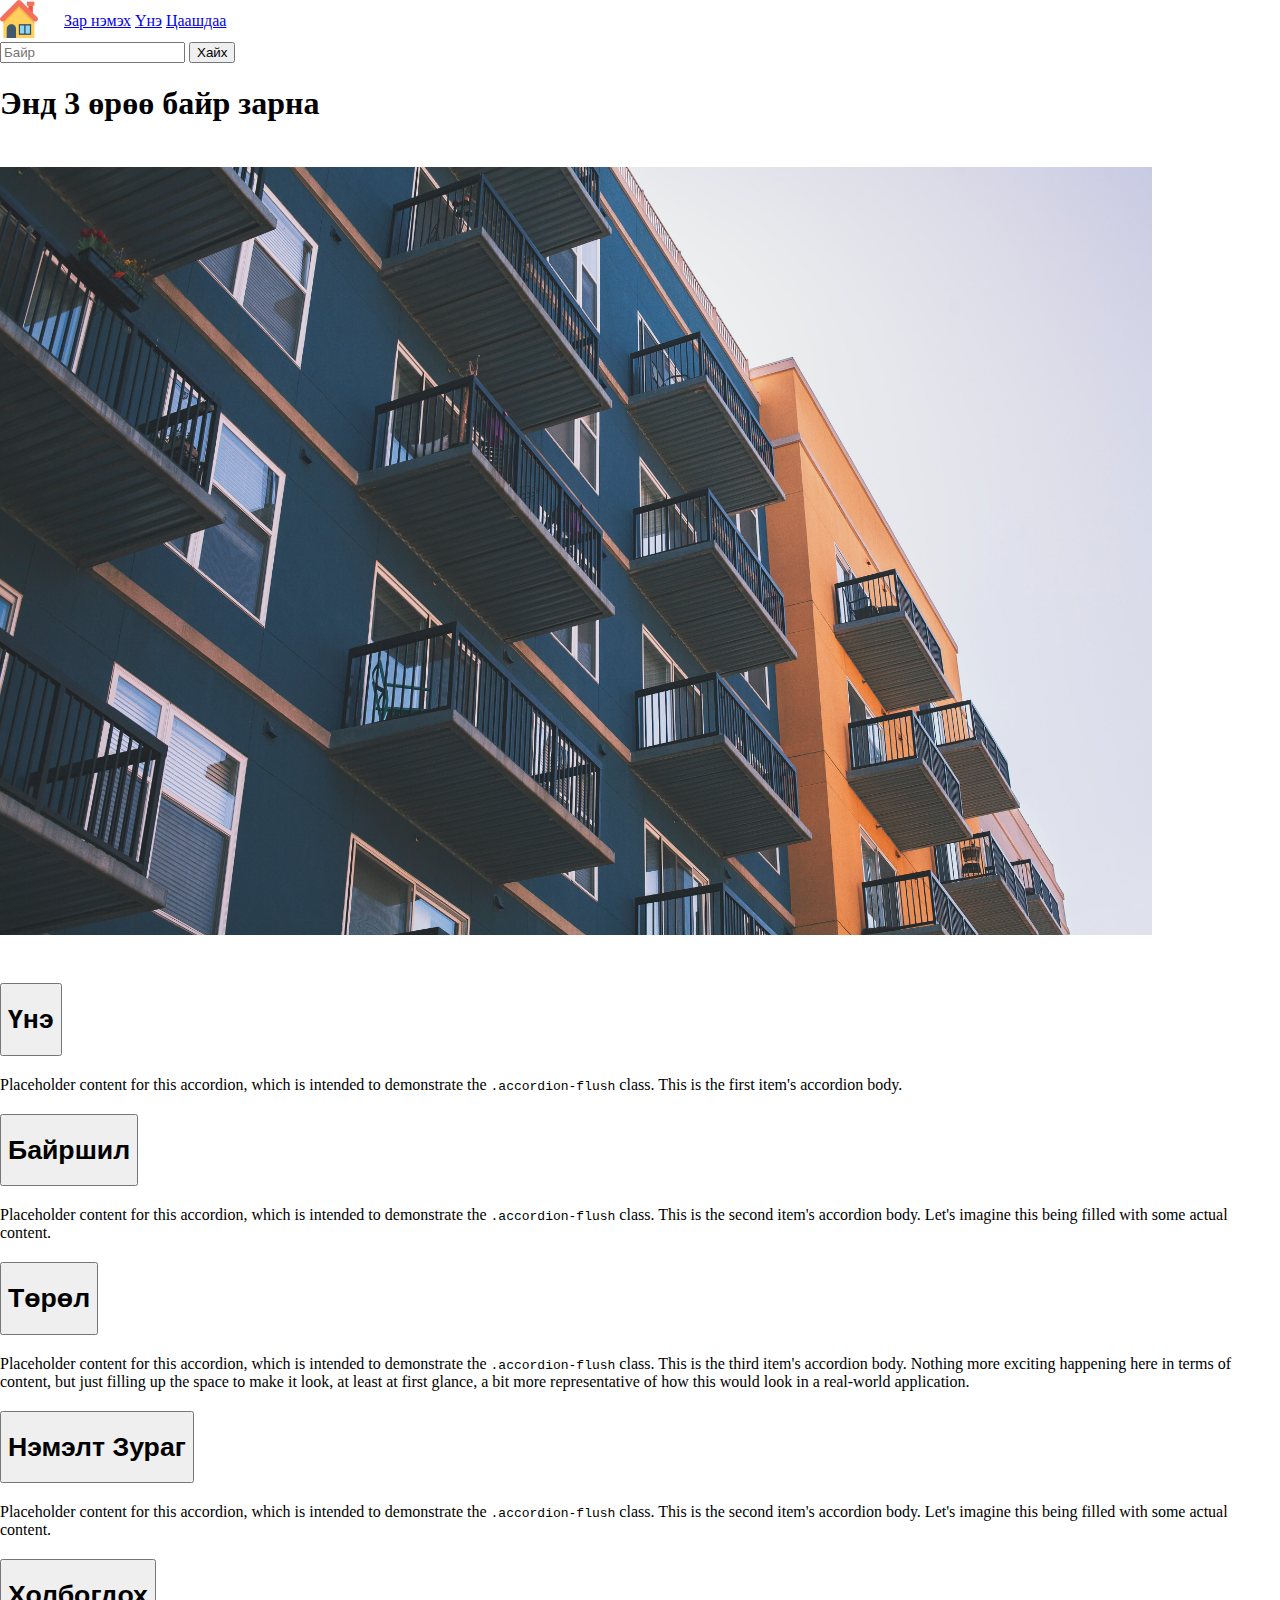
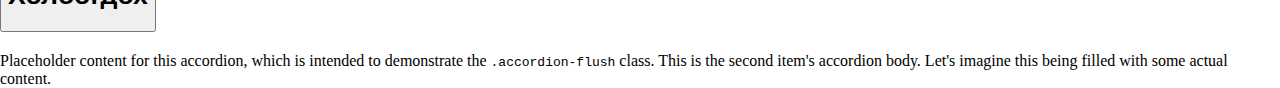
<file: lab3/pages/photo3.html>
<!DOCTYPE html>
<html lang="en">
    <head>
        <meta charset="UTF-8">
        <meta http-equiv="X-UA-Compatible" content="IE=edge">
        <meta name="viewport" content="width=device-width, initial-scale=1.0">
        <link
            href="https://cdn.jsdelivr.net/npm/bootstrap@5.0.0-beta2/dist/css/bootstrap.min.css"
            rel="stylesheet"
            integrity="sha384-BmbxuPwQa2lc/FVzBcNJ7UAyJxM6wuqIj61tLrc4wSX0szH/Ev+nYRRuWlolflfl"
            crossorigin="anonymous">
        <link rel="stylesheet" href="../style/global.css">
        <title>Зар</title>
    </head>
    <body>
        <nav class="navbar fixed-top navbar-light bg-light px-2">
            <div class="container space-between">
                <div class="firstNav">
                    <a class="navbar-brand" href="../index.html"><img src="../assets/house.png"
                            style="width: 60%;"></a>
                    <div class="navbar-nav space-between">
                      <a class="nav-link mx-3" href="./form.html">Зар нэмэх</a>
                      <a class="nav-link mx-3 disabled" href="#">Үнэ</a>
                        <a class="nav-link disabled mx-3" href="#" tabindex="-1"
                            aria-disabled="true">Цаашдаа</a>
                    </div>
                </div>
                <form class="d-flex">
                    <input class="form-control me-2" type="search"
                        placeholder="Байр" aria-label="Search">
                    <button class="btn btn-outline-success" type="submit">Хайх</button>
                </form>

            </div>

        </nav>
       

        </div>
        <div class="container mt-5 py-4">
            <h1 class="display-1"><b>Энд 3 өрөө байр зарна</b></h1>
            <img src="../assets/photo3.jpg" style="width: 90%; margin: 24px 0px;">
            <div class="accordion accordion-flush py-5" id="accordionFlushExample">
                <div class="accordion-item">
                  <h2 class="accordion-header" id="flush-headingOne">
                    <button class="accordion-button collapsed" type="button" data-bs-toggle="collapse" data-bs-target="#flush-collapseOne" aria-expanded="false" aria-controls="flush-collapseOne">
                     <h1 class="display-6"> Үнэ</h1>
                    </button>
                  </h2>
                  <div id="flush-collapseOne" class="accordion-collapse collapse" aria-labelledby="flush-headingOne" data-bs-parent="#accordionFlushExample">
                    <div class="accordion-body">Placeholder content for this accordion, which is intended to demonstrate the <code>.accordion-flush</code> class. This is the first item's accordion body.</div>
                  </div>
                </div>
                <div class="accordion-item">
                  <h2 class="accordion-header" id="flush-headingTwo">
                    <button class="accordion-button collapsed" type="button" data-bs-toggle="collapse" data-bs-target="#flush-collapseTwo" aria-expanded="false" aria-controls="flush-collapseTwo">
                        <h1 class="display-6"> Байршил</h1>
                    </button>
                  </h2>
                  <div id="flush-collapseTwo" class="accordion-collapse collapse" aria-labelledby="flush-headingTwo" data-bs-parent="#accordionFlushExample">
                    <div class="accordion-body">Placeholder content for this accordion, which is intended to demonstrate the <code>.accordion-flush</code> class. This is the second item's accordion body. Let's imagine this being filled with some actual content.</div>
                  </div>
                </div>
                <div class="accordion-item">
                  <h2 class="accordion-header" id="flush-headingThree">
                    <button class="accordion-button collapsed" type="button" data-bs-toggle="collapse" data-bs-target="#flush-collapseThree" aria-expanded="false" aria-controls="flush-collapseThree">
                        <h1 class="display-6"> Төрөл</h1>
                    </button>
                  </h2>
                  <div id="flush-collapseThree" class="accordion-collapse collapse" aria-labelledby="flush-headingThree" data-bs-parent="#accordionFlushExample">
                    <div class="accordion-body">Placeholder content for this accordion, which is intended to demonstrate the <code>.accordion-flush</code> class. This is the third item's accordion body. Nothing more exciting happening here in terms of content, but just filling up the space to make it look, at least at first glance, a bit more representative of how this would look in a real-world application.</div>
                  </div>
                </div>
                <div class="accordion-item">
                    <h2 class="accordion-header" id="flush-headingFour">
                      <button class="accordion-button collapsed" type="button" data-bs-toggle="collapse" data-bs-target="#flush-collapseFour" aria-expanded="false" aria-controls="flush-collapseFour">
                          <h1 class="display-6"> Нэмэлт Зураг</h1>
                      </button>
                    </h2>
                    <div id="flush-collapseFour" class="accordion-collapse collapse" aria-labelledby="flush-headingFour" data-bs-parent="#accordionFlushExample">
                      <div class="accordion-body">Placeholder content for this accordion, which is intended to demonstrate the <code>.accordion-flush</code> class. This is the second item's accordion body. Let's imagine this being filled with some actual content.</div>
                    </div>
                  </div>
                  <div class="accordion-item">
                    <h2 class="accordion-header" id="flush-headingFive">
                      <button class="accordion-button collapsed" type="button" data-bs-toggle="collapse" data-bs-target="#flush-collapseFive" aria-expanded="false" aria-controls="flush-collapseFive">
                          <h1 class="display-6"> Холбогдох</h1>
                      </button>
                    </h2>
                    <div id="flush-collapseFive" class="accordion-collapse collapse" aria-labelledby="flush-headingFive" data-bs-parent="#accordionFlushExample">
                      <div class="accordion-body">Placeholder content for this accordion, which is intended to demonstrate the <code>.accordion-flush</code> class. This is the second item's accordion body. Let's imagine this being filled with some actual content.</div>
                    </div>
                  </div>
              </div>
              
          </div>
          
        </div>
        <script
            src="https://cdn.jsdelivr.net/npm/bootstrap@5.0.0-beta2/dist/js/bootstrap.bundle.min.js"
            integrity="sha384-b5kHyXgcpbZJO/tY9Ul7kGkf1S0CWuKcCD38l8YkeH8z8QjE0GmW1gYU5S9FOnJ0"
            crossorigin="anonymous"></script>
    </body>
</html>
</file>
<file: css/style.css>
body{
    background-color: rgb(43, 43, 43);
    font-family: Montserrat;
    font-size: 20px;
    line-height: 40px;
    z-index: 2;
}
h1{
    font-size: 50px;
}
p, h1{
    color: rgb(253, 253, 253);
    font-size: 24px;
}
.container{
    padding: 40px;
    margin: 40px;   
    display: flex;
    flex-direction: column;
    align-items: center;

}
</file>
<file: lab1/css/style.css>
body{
    background-color: rgb(43, 43, 43);
    font-family: Montserrat;
    font-size: 20px;
    line-height: 40px;
    z-index: 2;
}
h1{
    font-size: 50px;
}
p, h1{
    color: rgb(253, 253, 253);
    font-size: 24px;
}
.container{
    padding: 40px;
    margin: 40px;   
    display: flex;
    flex-direction: column;
    align-items: center;

}
</file>
<file: lab2/style/main.css>
@import url("https://fonts.googleapis.com/css2?family=Righteous&display=swap");
@import url("https://fonts.googleapis.com/css2?family=Orbitron&family=Tajawal:wght@300&display=swap");
@import url("https://fonts.googleapis.com/css2?family=Lexend+Mega&display=swap");
:root {
  --primary-color: #37474f;
  --dark-color: #102027;
  --light-color: #62727b;
  --text-color: rgb(255, 255, 255);
}

html,
body {
  background: var(--light-color);
  color: var(--text-color);
  font-family: "Tajawal", sans-serif;
  height: 100%;
}

.bodyish {
  background: rgb(33, 36, 41);
  background: linear-gradient(
    180deg,
    rgba(33, 36, 41, 1) 28%,
    rgba(98, 114, 123, 1) 100%
  );
}
.body1 {
  background: rgb(123, 127, 133);
  background: linear-gradient(
    180deg,
    rgb(138, 156, 187) 28%,
    rgb(212, 217, 219) 100%
  );
}
a {
  color: var(--text-color);
}
h1,
h2,
h3,
h4,
h5,
p {
  z-index: 9999;
}

.display-6 {
  font-family: "Lexend+Mega";
  font-size: 32px;
  color: rgba(255, 255, 255, 0.4);
}

.centerDiv {
  display: flex;
  flex-direction: column;
  justify-content: center;
  align-items: center;
  text-align: center;
}
.dropdown-menu {
  width: 300px !important;
  font-size: 24px;
}
/* reusable */
.margin_bottom {
  margin-bottom: 2em;
}
/* custom */
.mybtndiv {
  
  display: flex;
  flex-direction: row;
  justify-content: center;
  margin-top: 2em;
  
}
.mybtn {
  cursor: pointer;
  position: relative;
  text-decoration: none;
  padding: 18px 60px;
  font-size: 24px;
  line-height: normal;
  border-radius: 32px;
  -webkit-border-radius: 32px;
     -moz-border-radius: 32px;
  box-shadow: rgba(0, 0, 0, 0.16) 0px 1px 4px, rgb(51, 51, 51) 0px 0px 0px 3px;
  -webkit-box-shadow: rgba(0, 0, 0, 0.16) 0px 1px 4px, rgb(51, 51, 51) 0px 0px 0px 3px;
  -moz-box-shadow:rgba(0, 0, 0, 0.16) 0px 1px 4px, rgb(51, 51, 51) 0px 0px 0px 3px;
  z-index: 9999;
}
</file>
<file: lab3/style/global.css>
body {
  margin: 0 !important;
  padding: 0 !important;
}

/* Slideshow */
.houses img {
  -webkit-transition: 200ms ease-out;
  transition: 200ms ease-out;
}

.houses img:hover {
  border: black 4px solid;
  -webkit-transition: 300ms ease-in-out;
  transition: 300ms ease-in-out;
  -webkit-transform: scale(1.06);
          transform: scale(1.06);
}

/* Navbar*/
.space-between {
  -webkit-box-orient: horizontal;
  -webkit-box-direction: normal;
      -ms-flex-direction: row;
          flex-direction: row;
  -webkit-box-pack: center;
      -ms-flex-pack: center;
          justify-content: center;
  -webkit-box-align: center;
      -ms-flex-align: center;
          align-items: center;
}

.firstNav {
  display: -webkit-box;
  display: -ms-flexbox;
  display: flex;
  -webkit-box-flex: 1;
      -ms-flex: 1;
          flex: 1;
  -webkit-box-align: center;
      -ms-flex-align: center;
          align-items: center;
}

/*Global*/
a {
  cursor: pointer;
}
@media (max-width: 768px) {
  .d-flex {
    display: none !important;
  }
}
/*# sourceMappingURL=global.css.map */
</file>
<file: lab4/styles/main.css>
/* Fonts */
@import url("https://fonts.googleapis.com/css2?family=DotGothic16&family=Raleway:ital,wght@0,100;0,200;0,300;0,400;0,500;0,600;0,700;1,100;1,200&display=swap");
@import url("https://fonts.googleapis.com/css2?family=Josefin+Sans:wght@400;500;600&display=swap");
/* General Styling */
html {
  font-size: 100%;
}
body {
  padding: 0;
  margin: 0;
  font-size: 16px;
  font-family: "Raleway", "Roboto", "Open sans";
  line-height: 24px;
  background: #dddddd;
}
a {
  text-decoration: none;
  color: #2c2c2c;
  cursor: pointer;
}
h1,
h2,
h3,
h4,
h5,
h6 {
  margin: 0;
  font-family: "Josefin Sans", "Raleway";
}
h1 {
  text-transform: uppercase;
  font-size: 1.5em;
}
h2 {
  font-size: 1.4em;
}
h3 {
  color: #8d8d8d;
  font-size: 1.4em;
}


p {
  margin: 0;
  font-size: 1em;
}


/* custom */
.container {
    position: relative;
    margin:  auto;
    padding: 24px 0px;
    max-width: 1000px;
    background: rgb(238, 238, 238);
    box-shadow: rgba(102, 102, 110, 0.2) 0px 7px 29px 0px;
  }
  header {
    
    margin-top: 10em;
    margin-bottom: 5em;
  }
  .group {
    margin: 56px auto;
    max-width: 800px;
    display: flex;
    flex-direction: row;
  }
  .group .title {
    display: block;
    height: auto;
    width: 250px;
    text-align: end;
  }
  .group .content {
    margin: 0px 40px;
    width: 100%;
  }
  .group .content-title {
  }
  .group .content-paragraph {
    margin: 16px 0 40px 0;
  }
.inline_block {
  display: inline-block;
  white-space: nowrap;
}
.transparent_title {
  margin: 0 16px;
}
.link{
    color: #757575;
    line-height: 20px;
}
.group .content-skill{
    display: flex;
    flex-direction: row;
}
.group .skill-card{
    text-align: start;
    margin-right: 3em;
}
.group .skill-card-list{
    margin-top: 16px;
}

/* reuseable */
.margin_bottom{
    margin-bottom: 8em;
}
.margin_top{
    margin-top: 2em;
}
</file>
